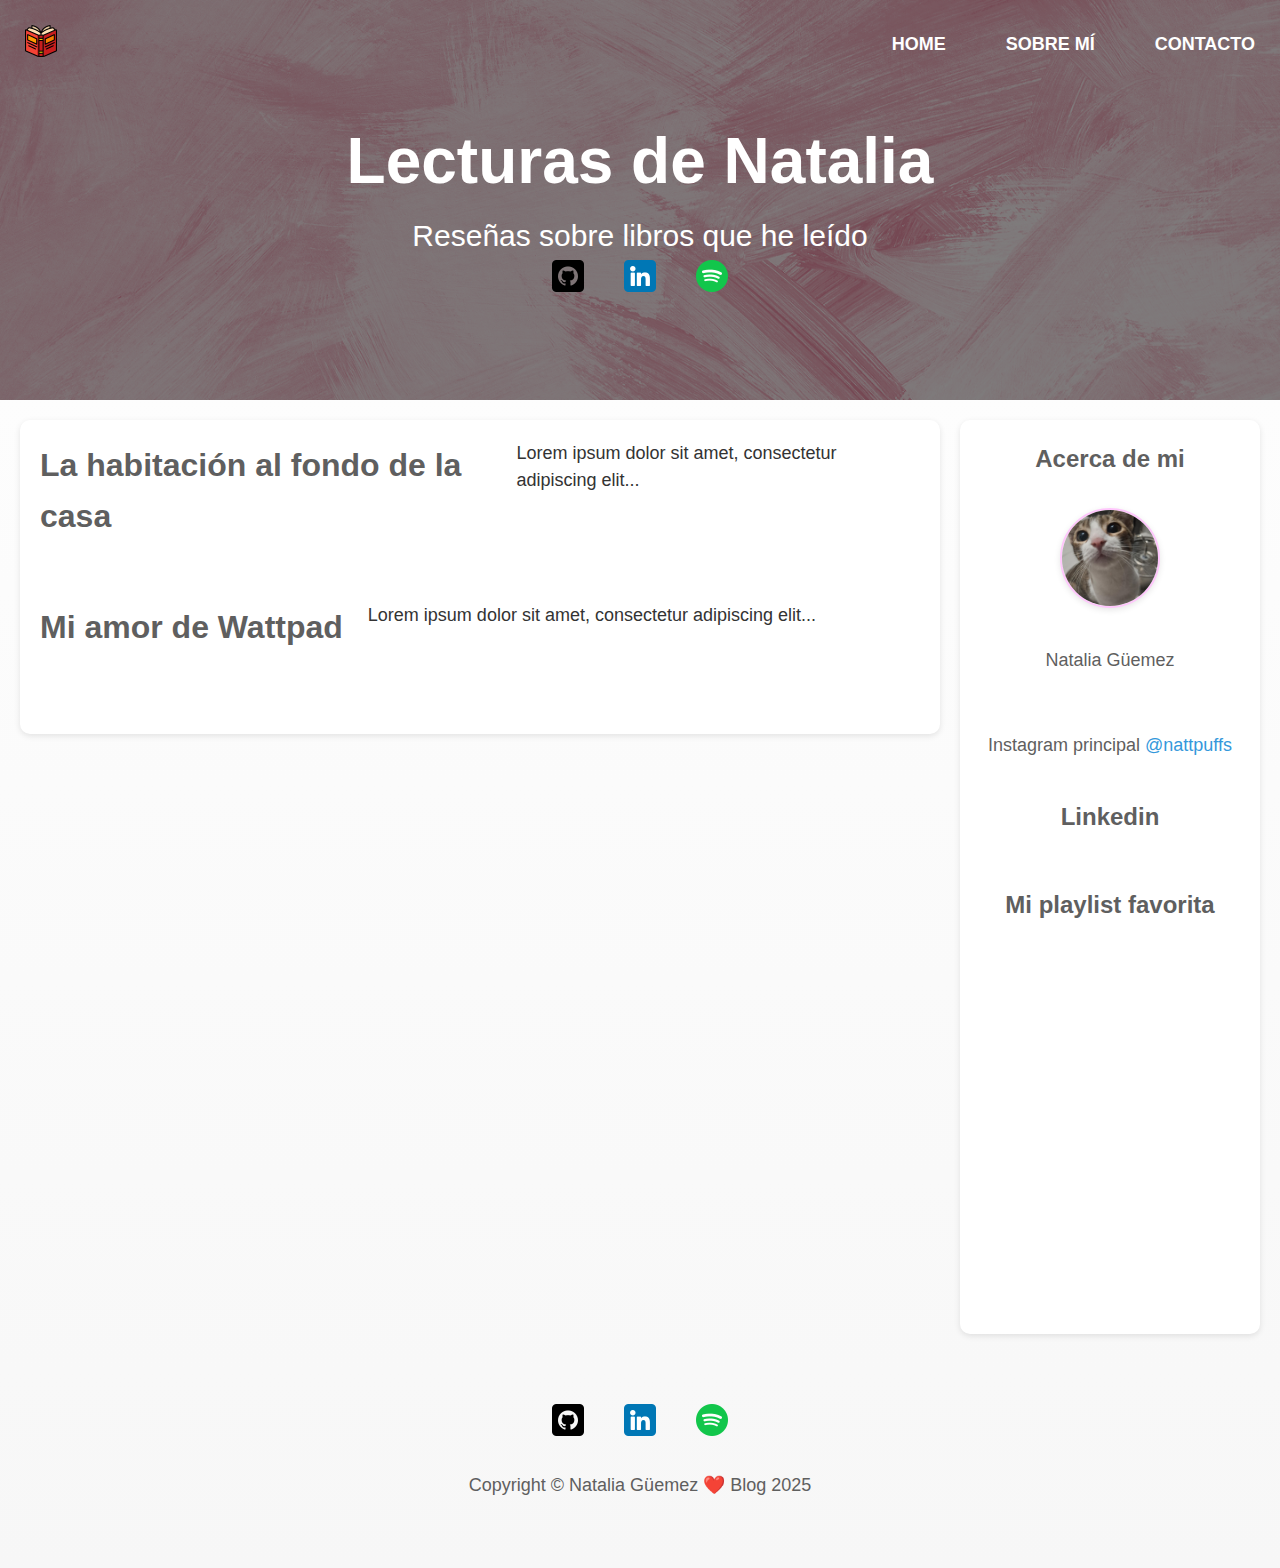
<file: index.html>
<!DOCTYPE html>
<html lang="es">
<head>
    <meta charset="UTF-8">
    <meta name="viewport" content="width=device-width, initial-scale=1.0">
    <title>Lecturas de Natalia</title>
    <meta name="description" content="Blog de lecturas de Natalia">
    <link rel="stylesheet" href="assets/css/style.css">
    <link rel="icon" type="image/x-icon" href="assets/img/libro.png">
</head>
<body>
    <header>
        <div class="header-bg contenedor">
            <div class="contenido-header">
                <div class="nav-grid">
                    <div class="logo">
                        <a href="index.html">
                            <img src="assets/img/libro.png" alt="Logo del blog">
                        </a>
                    </div>

                    <nav>
                        <a href="index.html">Home</a>
                        <a href="#">Sobre mí</a>
                        <a href="#">Contacto</a>
                    </nav>
                </div>

                <div class="contenido-hero">
                    <div class="titulo-blog">
                        <h1>Lecturas de Natalia</h1>
                        <p>Reseñas sobre libros que he leído</p>
                    </div>

                    <div class="redes-sociales">
                            <a href="https://github.com/Nataliaguemez" target="_blank">
                                <img src="assets/img/github.png" alt="GitHub">
                            </a>
                            <a href="https://www.linkedin.com/in/natalia-g%C3%BCemez-51860228b/" target="_blank">
                                <img src="assets/img/linkedin.png" alt="Linkedin">
                            </a>
                            <a href="https://open.spotify.com/user/tjtro6qso9psmkuxky7amtu66?si=3bdbccdeef3a4664" target="_blank">
                                <img src="assets/img/spotify.png" alt="Spotify">
                            </a>
                    </div>                
                </div>
            </div>
        </div>
    </header>

    <main class="contenedor-principal">
        <div class="contenido">
            <article>
                <h2>La habitación al fondo de la casa</h2>
                <p>Lorem ipsum dolor sit amet, consectetur adipiscing elit...</p>
            </article>

            <article>
                <h2>Mi amor de Wattpad</h2>
                <p>Lorem ipsum dolor sit amet, consectetur adipiscing elit...</p>
            </article>
        </div>
        
        <aside class="sidebar">
            <h3>Acerca de mi</h3>
            <img src="assets/img/foto-perfil.jpg" alt="Foto de Natalia" class="foto-perfil">
            <p>Natalia Güemez</p>
            <p>Instagram principal 
                <a href="https://www.instagram.com/nattpuffs/" target="_blank">@nattpuffs</a>
            </p>

            <h3>Linkedin</h3>
            <div class="badge-base LI-profile-badge" data-locale="es_ES" data-size="medium" data-theme="light" data-type="VERTICAL" data-vanity="natalia-güemez-51860228b" data-version="v1">
                <a class="badge-base__link LI-simple-link" href="https://mx.linkedin.com/in/natalia-g%C3%BCemez-51860228b?trk=profile-badge"></a>
            </div>

            <h3>Mi playlist favorita</h3>
            <div class="spotifywrapper">
                <style>
                    .spotifywrapper{position:relative}.spotifywrapper iframe{border:0;position:relative;z-index:2}.spotifywrapper a{color:rgba(0,0,0,0);position:absolute;left:0;top:0;z-index:0}
                </style>
                <a href="https://www.fluxaiimagegenerator.net">
                    flux ai image generator
                </a>
                <iframe style="border-radius:12px" src="https://open.spotify.com/embed/album/7Lv6VzSqIz1sAssK2JUskG?utm_source=generator&theme=0" width="252" height="352" frameBorder="0" allowfullscreen="" allow="autoplay; clipboard-write; encrypted-media; fullscreen; picture-in-picture" loading="lazy"></iframe>
            </div>
        </aside>
    </main>
    <footer>
        <div class="redes-sociales">
                    <a href="https://github.com/Nataliaguemez" target="_blank">
                        <img src="assets/img/github.png" alt="GitHub">
                    </a>
                    <a href="https://www.linkedin.com/in/natalia-g%C3%BCemez-51860228b/" target="_blank">
                        <img src="assets/img/linkedin.png" alt="Linkedin">
                    </a>
                    <a href="https://open.spotify.com/user/tjtro6qso9psmkuxky7amtu66?si=3bdbccdeef3a4664" target="_blank">
                        <img src="assets/img/spotify.png" alt="Spotify">
                    </a>
        </div>
        <p>Copyright © Natalia Güemez ❤️ Blog 2025</p>
    </footer>
    <script src="https://platform.linkedin.com/badges/js/profile.js" async defer type="text/javascript"></script>
</body>
</html>
</file>
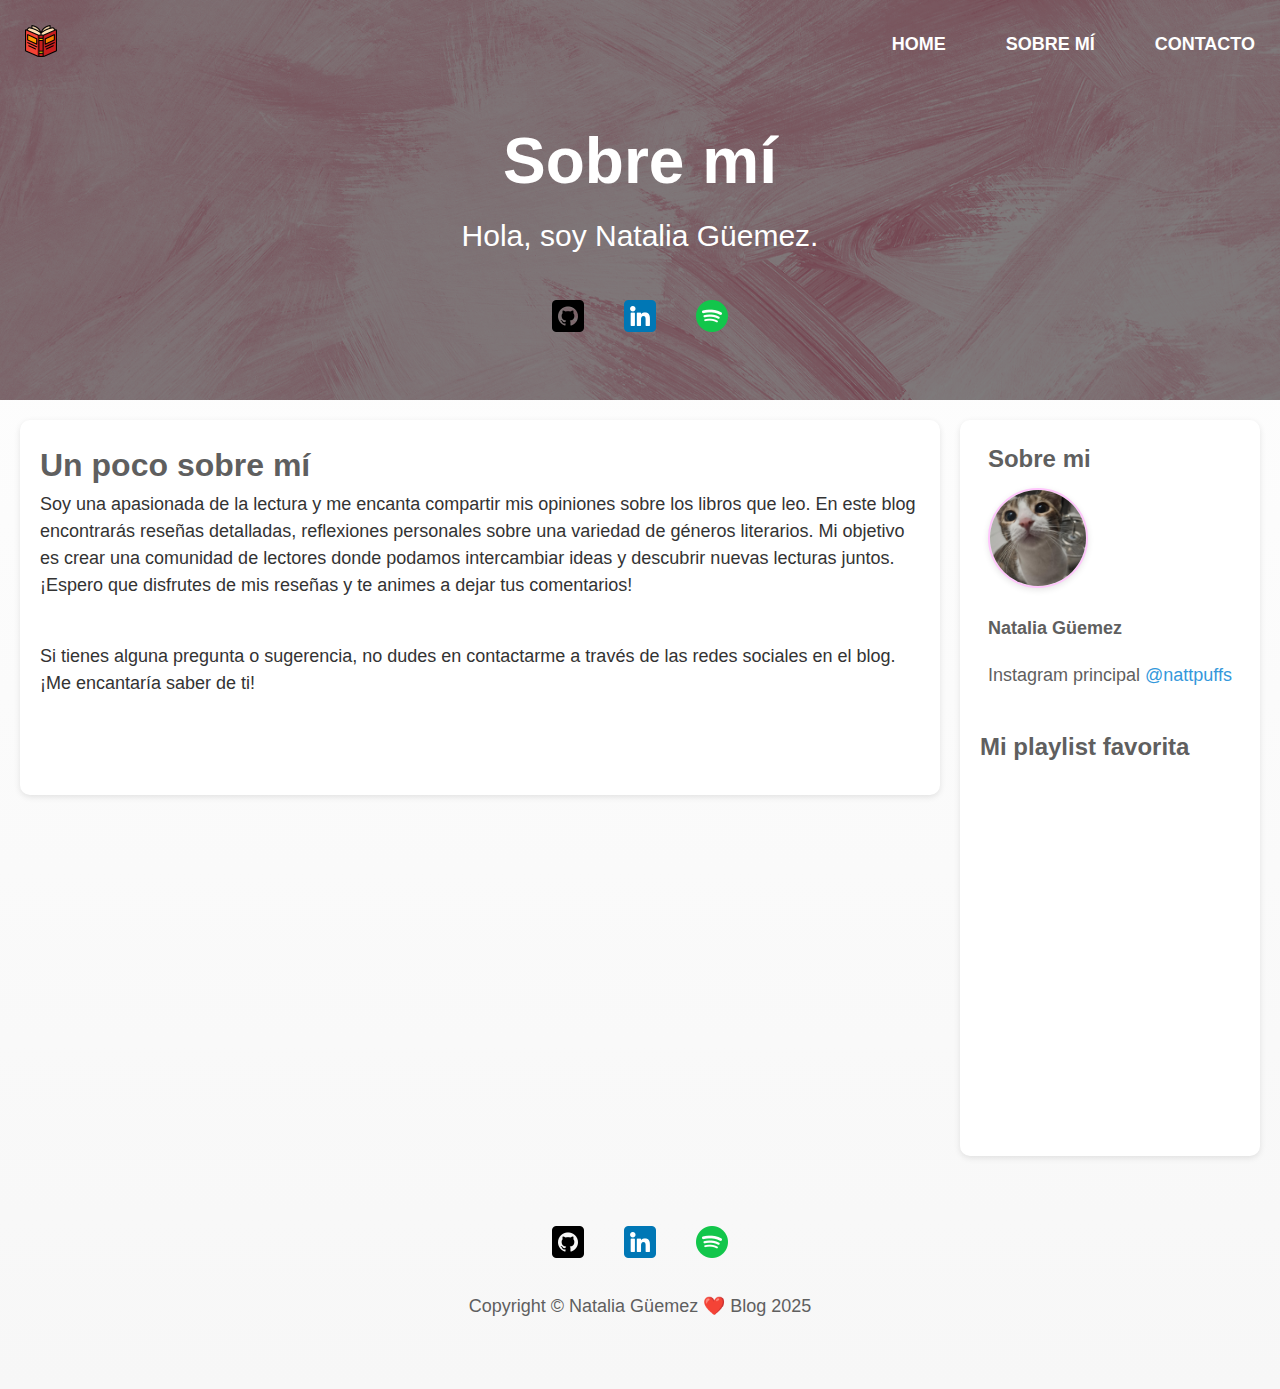
<file: acerca.html>
<!DOCTYPE html>
<html lang="es">
<head>
    <meta charset="UTF-8">
    <meta name="viewport" content="width=device-width, initial-scale=1.0">
    <title>Sobre mi</title>
    <meta name="description" content="Blog de lecturas de Natalia">
    <link rel="stylesheet" href="assets/css/style.css">
    <link rel="icon" type="image/x-icon" href="assets/img/libro.png">
</head>
<body>
    <header>
        <div class="header-bg">
            <div class="contenido-header">
                <div class="nav-grid">
                    <div class="logo">
                        <a href="index.html">
                            <img src="assets/img/libro.png" alt="Logo del blog">
                        </a>
                    </div>

                    <nav>
                        <a href="index.html">Home</a>
                        <a href="#">Sobre mí</a>
                        <a href="#">Contacto</a>
                    </nav>
                </div>

                <div class="descripcion-blog">
                    <div class="titulo-blog">
                        <h1>Sobre mí</h1>
                        <p>Hola, soy Natalia Güemez. </p>
                    </div>

                    <div class="redes-sociales">
                            <a href="https://github.com/Nataliaguemez" target="_blank">
                                <img src="assets/img/github.png" alt="GitHub">
                            </a>
                            <a href="https://www.linkedin.com/in/natalia-g%C3%BCemez-51860228b/" target="_blank">
                                <img src="assets/img/linkedin.png" alt="Linkedin">
                            </a>
                            <a href="https://open.spotify.com/user/tjtro6qso9psmkuxky7amtu66?si=3bdbccdeef3a4664" target="_blank">
                                <img src="assets/img/spotify.png" alt="Spotify">
                            </a>
                    </div>                
                </div>
            </div>
        </div>
    </header>

    <main class="contenedor-principal">
        <div class="contenido">
            <article>
                <div class="contenido__descripcion">
                    <h2>Un poco sobre mí</h2>
                    <p>Soy una apasionada de la lectura y me encanta compartir mis opiniones sobre los libros que leo. En este blog encontrarás reseñas detalladas, reflexiones personales sobre una variedad de géneros literarios. Mi objetivo es crear una comunidad de lectores donde podamos intercambiar ideas y descubrir nuevas lecturas juntos. ¡Espero que disfrutes de mis reseñas y te animes a dejar tus comentarios!</p>
                    <br><p>Si tienes alguna pregunta o sugerencia, no dudes en contactarme a través de las redes sociales en el blog. ¡Me encantaría saber de ti!</p>
                </div>
            </article>
        </div>
        
        <aside class="sidebar">
            <div class="acerca">
                <h3 class="acerca__titulo acerca__titulo--color" >Sobre mi</h3>
                <img src="assets/img/foto-perfil.jpg" alt="Foto de Natalia" class="foto-perfil">
                <p class="acerca__nombre acerca__nombre--color"><strong>Natalia Güemez</strong></p>
                <p>Instagram principal 
                    <a href="https://www.instagram.com/nattpuffs/" target="_blank">@nattpuffs</a>
                </p>
            </div>

            <div class="playlist-fav">
                <h3 class="playlist-fav__titulo playlist-fav__titulo--color">Mi playlist favorita</h3>
                <iframe data-testid="embed-iframe" style="border-radius:12px" src="https://open.spotify.com/embed/playlist/64ArPiQXwY1qmATIvfVEud?utm_source=generator" width="100%" height="352" frameBorder="0" allowfullscreen="" allow="autoplay; clipboard-write; encrypted-media; fullscreen; picture-in-picture" loading="lazy"></iframe>
            
            </div>
            
        </aside>
    </main>
    <footer>
        <div class="redes-sociales">
                    <a href="https://github.com/Nataliaguemez" target="_blank">
                        <img src="assets/img/github.png" alt="GitHub">
                    </a>
                    <a href="https://www.linkedin.com/in/natalia-g%C3%BCemez-51860228b/" target="_blank">
                        <img src="assets/img/linkedin.png" alt="Linkedin">
                    </a>
                    <a href="https://open.spotify.com/user/tjtro6qso9psmkuxky7amtu66?si=3bdbccdeef3a4664" target="_blank">
                        <img src="assets/img/spotify.png" alt="Spotify">
                    </a>
        </div>
        <p>Copyright © Natalia Güemez ❤️ Blog 2025</p>
    </footer>
    <script src="https://platform.linkedin.com/badges/js/profile.js" async defer type="text/javascript"></script>
</body>
</html>
</file>
<file: assets/css/style.css>
:root {
    --grisClaro: #f7f7f7;
    --blanco: #ffffff;
    --rosaFuerte: #b60f2b;
    --textoAccesible: #5F5F5F;
}

html { font-size: 62.5%; box-sizing: border-box; }

*, *:before, *:after { box-sizing: inherit; }

html, body {
    overflow-x: hidden; /* evita scroll horizontal */
    max-width: 100%;    /* asegura que nada se pase del ancho */
}

body {
    display: grid;
    min-height: 100dvh;
    grid-template-rows: auto 2fr auto;
    font-family: 'Helvetica Neue', Helvetica, Arial, sans-serif;
    font-size: 1.6rem;
    line-height: 1.6;
    background-color: var(--grisClaro);
    background-image: linear-gradient(to top, var(--grisClaro) 0%, var(--blanco) 100%);
    margin: 0;
    padding: 0;
    color: var(--textoAccesible);
}

p { font-size: 1.8rem; font-family: Arial, Helvetica, sans-serif; }

a { color: #3498db; text-decoration: none; }

h1 { font-size: 6.4rem; margin-bottom: 1rem; }
h2 { font-size: 3.2rem; margin: 0; margin-bottom: 0;}
h3 { font-size: 2.4rem; margin: 0; margin-bottom: 1rem;}

img {
    max-width: 100%;
}

/* Header */
.header-bg {
    /* para imagenes de fondo */
    background-image: url(../img/hero-bg.png);

    /* para que la imagen no se repita */
    background-repeat: no-repeat;

    /* para tomar todo el ancho disponible */
    background-size: cover;
    height: 40rem;

    /* el padre siempre debe tener posición relativa para que el hijo se pueda posicionar de forma absoluta */
    position: relative;
}

.contenido-header {
    position: absolute;
    background-color: rgb(0 0 0 / 50%);
    width: 100%;
    min-height: 100%;   /* se adapta al contenido */
    height: auto; /* deja crecer el header */
    display: flex;
    flex-direction: column;
    gap: 2rem;
    align-items: center;
}

.nav-grid {
    display: grid;
    grid-template-columns: 2fr 1fr;
    padding: 2.5rem;
    width: 100%;
}

nav {
    display: flex;
    justify-content: flex-end;
    align-items: center;
    text-align: center;
    gap: 6rem;   /* menos espacio entre enlaces */
    white-space: nowrap; /* evita que los enlaces bajen de línea */
}

nav a {
    color: var(--blanco);
    font-weight: bold;
    font-size: 1.8rem;
    text-transform: uppercase;
}

.contenido-header p { text-align: center; font-size: 3rem; margin: 0; color: var(--blanco); }
.contenido-header h1 { text-align: center; margin: 0; color: var(--blanco);}

.descripcion-blog {
    justify-content: center;
    align-items: center;
}

/* Global: Redes sociales */
.redes-sociales {
    display: flex;
    justify-content: center;
    gap: 4rem;
}

/* Header: Redes sociales */
.descripcion-blog .redes-sociales {
    margin-top: 4rem;
}

/* Main */
.contenedor-principal {
    display: grid;
    grid-template-columns: 1fr 30rem; /* contenido ocupa todo el ancho, sidebar fijo a 300px */
    gap: 2rem; /* Espacio entre columnas */
    padding: 2rem;
    width: 100%;     /* ocupa todo el ancho disponible */
    max-width: 100%; /* asegura que nunca se limite */
    margin: 0;
    align-items: start; /* Asegura que sidebar y contenido comiencen arriba */
    color: var(--textoAccesible);
}

.contenido {
    display: flex;
    flex-direction: column;
    align-items: flex-start;
    background-color: #fff;
    padding: 2rem;
    border-radius: 1rem;
    box-shadow: 0 2px 6px rgba(0, 0, 0, 0.1);
    margin: 0;
    text-align: left;

    /* ajustar texto */
    width: 100%;
    max-width: 100%;
    word-break: break-word;      /* asegura que las palabras largas no desborden */
}

.contenido article {
    display: flex;
    flex-direction: row;
    gap: 2.5rem;
    justify-content: center;
    margin-bottom: 6rem;
}

.contenido img {
    height: 25rem;
    border-radius: 3rem;
}

.contenido p {
    line-height: 1.5;
    color: rgb(51, 51, 51);
    margin-top: 0;
}

.sidebar {
    background-color: #fff;
    padding: 2rem;
    border-radius: 1rem;
    box-shadow: 0 2px 6px rgba(0, 0, 0, 0.1);
    display: flex;
    flex-direction: column;
    align-items: center;
    justify-content: center;
    gap: 2rem;
}

.sidebar .foto-perfil {
    width: 10rem;
    border-radius: 50%;
    border: 2px solid #ffc7fc;
    box-shadow: 0 2px 6px rgba(0, 0, 0, 0.1);
    height: 10rem;
    width: 10rem;
    object-fit: cover;
    object-position: top;
    background-color: #f0f0f0; /* Color de fondo mientras carga la imagen */
    transition: transform 0.3s ease;
}
.sidebar .foto-perfil:hover {
    transform: scale(1.05);
}

@media (max-width: 768px) {
    .contenedor-principal {
        grid-template-columns: 1fr; /* se apilan */
    }

    nav {
        gap: 6rem;
        align-items: center;
    }

    .sidebar {
        display: flex;
        flex-direction: column;
        align-items: center;
        justify-content: center;
        gap: 2rem;
        padding: 5rem;
        text-align: center;
    }

    .contenido article {
        flex-direction: column-reverse;
        align-items: center;
    }
    .contenido p {
        margin-bottom: 0;
    }
    .contenido img {
        min-width: 30%;
        width: 30.8rem;
        height: 40rem;
    }
}

@media (max-width: 480px) {
    .header-bg {
        height: 55rem;
    }

    .nav-grid {
        grid-template-columns: 1fr;
        justify-items: center;
        gap: 3rem;
        padding-bottom: 0;
    }

    nav {
        text-align: center;
    }
    nav a {
        font-size: 1.6rem;
    }

    .descripcion-blog h1 {
        font-size: 5.5rem;
    }
    .descripcion-blog p {
        font-size: 3.5rem;
    }

    iframe {
        max-width: 100%;
    }
}

footer {
    padding: 5rem;
    display: flex;
    flex-direction: column;
    align-items: center;
    justify-content: center;
    gap: 0.9rem;
}

footer p {
    text-align: center;
}
</file>
